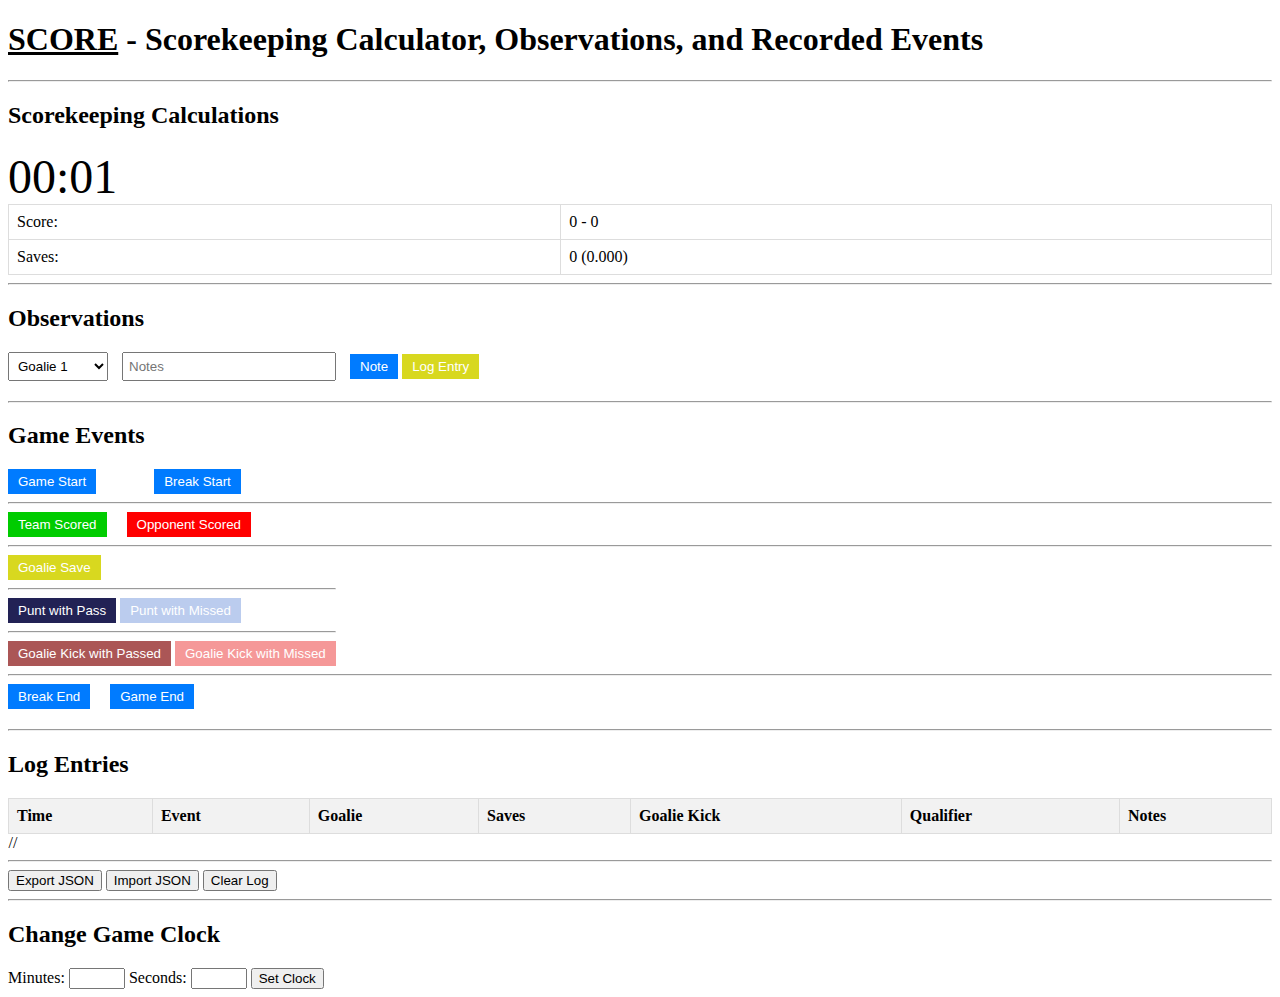
<file: index.html>
<!DOCTYPE html>
<html>
<head>
  <title>Goalie Tracker</title>

  <!-- Load <STYLE> Style.css -->
  <link rel="stylesheet" type="text/css" href="Style.css">
</head>

<!-- Style: background color = #777777 -->
<!-- <body style="background-color: #AAAAAA;"> -->
<body>

  <!-- Header -->
  <h1><U>SCORE</U> - Scorekeeping Calculator, Observations, and Recorded Events</h1>
  <hr>

  <div>
    <h2>Scorekeeping Calculations</h2>
    <div id="clock">
      <font size="12"><span id="minutes">00</span>:<span id="seconds">00</span></font>
    </div>      

    <table id="stats">
      <tr>
        <th>Team Score</th>
        <th>Opponent Score</th>
      </tr>
      <tr>
        <td id="teamScore">0</td>
        <td id="opponentScore">0</td>
      </tr>
    </table>

  </div>

  <hr>
  
  <div>
    <h2>Observations</h2>
    <form id="logForm">
      <select id="goalieSelection">
        <option value="Goalie1">Goalie 1</option>
        <option value="Goalie2">Goalie 2</option>
        <option value="Goalie3">Goalie 3</option>
        <option value="Goalie4">Goalie 4</option>
        <option value="Goalie5">Goalie 5</option>
      </select>

      <input type="text" id="notesInput" placeholder="Notes">
      <button type="submit" onclick="logEvent('observation-note-only');" class="blue-button">Note</button>
      <button type="submit" onclick="logEvent('observation-goalie-log');" class="blue-button goalie-save-button">Log Entry</button>
    </form>
  </div>
  
  <hr>
  
  <div>
    <h2>Game Events</h2>
    <form id="logForm">
      <div id="scoreButtonsContainer">
        <button id="gameTimerStart" onclick="logEvent('Game Start'); startGameClock(true);" class="blue-button">Game Start</button>
        <div class="space" style="width: 50px;"></div>
        <button id="gameTimerBreakStart" onclick="logEvent('Break Start'); pauseGameClock();" class="blue-button">Break Start</button>
      </div>

      <!-- <table id="scoreButtonsTable">
        <tr>
          <td id="gameTimerStart">
            <button type="button" onclick="logEvent('Game Start'); startGameClock(true);" class="blue-button">Game Start</button>
          </td>

          <td style="width: 20px;"></td>
  
          <td id="gameTimerBreakStart">
            <button type="button" onclick="logEvent('Break Start'); pauseGameClock();" class="blue-button">Break Start</button>
          </td>
        </tr>
      </table> -->
      <hr>
      <!-- Create three columns -->
      <div style="text-align: center;">
        <table id="scoreButtonsTable">
          <tr>
            <td id="teamScoreButton">
              <!-- <button type="button" class="green-button" onclick="logEvent('Team Scored')">Team Scored</button> -->
              <button type="button" class="green-button">Team Scored</button>
            </td>
            <td style="width: 20px;"></td> <!-- Adjust the width as needed for spacing -->
            <td id="opponentScoreButton">
              <!-- <button type="button" class="red-button" onclick="logEvent('Opponent Scored')">Opponent Scored</button> -->
              <button type="button" class="red-button">Opponent Scored</button>
            </td>
          </tr>
        </table>
      </div>
  
      <hr>
      <div>
        <table id="scoreButtonsTable">
          <tr>
            <td>
              <!-- <div "goalieSelection" -->
              <button type="button" onclick="logObservation('Goalie Save');" class="blue-button goalie-save-button">Goalie Save</button>
              <hr>
              <button type="button" onclick="logObservation('Punt with Pass');" class="blue-button punt-with-pass-button">Punt with Pass</button>
              <button type="button" onclick="logObservation('Punt with Missed');" class="blue-button punt-with-missed-button">Punt with Missed</button>
              <hr>
              <button type="button" onclick="logObservation('Goalie Kick with Passed');" class="blue-button goalie-kick-with-passed-button">Goalie Kick with Passed</button>
              <button type="button" onclick="logObservation('Goalie Kick with Missed');" class="blue-button goalie-kick-with-missed-button">Goalie Kick with Missed</button>
            </td>
          </tr>
        </table>
      </div>
  
        <hr>
        <table id="scoreButtonsTable">
          <tr>
            <td id="gameTimerBreakStop">
              <button type="button" onclick="logEvent('Break End'); resumeGameClock();" class="blue-button">Break End</button>
              <!-- <button type="button" onclick="resumeGameClock();" class="blue-button">Break End</button> -->
            </td>
            <td style="width: 20px;"></td>
  
            <td id="gameTimerStop">
              <!-- <button type="button" onclick="stopGameClock();" class="blue-button">Game End</button> -->
              <button type="button" onclick="logEvent('Game End'); stopGameClock();" class="blue-button">Game End</button>
            </td>
          </tr>
        </table>
  
      </div>
    </form>
  </div>

  <hr>

  <div>
    <h2>Log Entries</h2>
    <table id="log">
      <tr>
        <th>Time</th>
        <th>Goalie</th>
        <th>Saves</th>
        <th>Goalie Kick</th>
        <th>Qualifier</th>
        <th>Notes</th>
      </tr>
    </table>  
  </div>

  <hr>

  <div>
    <button onclick="exportJSON()">Export JSON</button>
    <button onclick="importJSON()">Import JSON</button>
    <button onclick="clearLog()">Clear Log</button>  
  </div>

<hr>
<div>
  <h2>Change Game Clock</h2>
  <form id="changeClockForm">
    <label for="minutesInput">Minutes:</label>
    <input type="number" id="minutesInput" min="0" max="59">
    <label for="secondsInput">Seconds:</label>
    <input type="number" id="secondsInput" min="0" max="59">
    <button type="submit">Set Clock</button>
  </form>
</div>

  <script src="Script.js"></script>

</body>
</html>
</file>
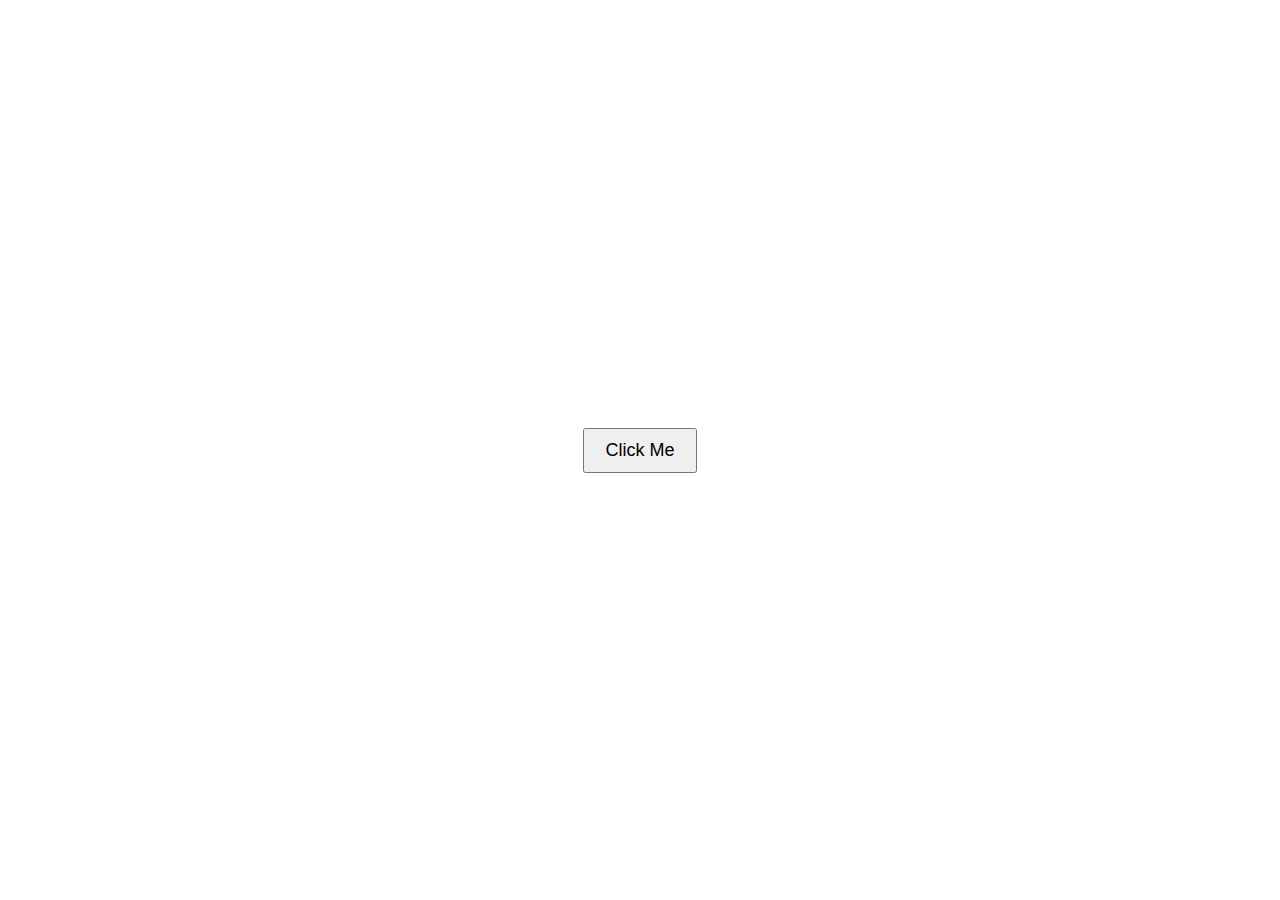
<file: 00_Examples/click-test.html>
<!DOCTYPE html>
<html lang="en">
<head>
    <meta charset="UTF-8">
    <meta name="viewport" content="width=device-width, initial-scale=1.0">
    <title>Click Sound SPA</title>
    <style>
        body {
            display: flex;
            justify-content: center;
            align-items: center;
            height: 100vh;
            margin: 0;
        }
        button {
            padding: 10px 20px;
            font-size: 18px;
            cursor: pointer;
        }
    </style>
</head>
<body>
    <button id="clickButton">Click Me</button>
    
    <!-- Embedding the audio file directly -->
    <audio id="clickSound" preload="auto">
        <source src="[data-uri]" type="audio/wav">
        Your browser does not support the audio element.
    </audio>

    <script>
        // Get references to the button and audio elements
        const button = document.getElementById("clickButton");
        const clickSound = document.getElementById("clickSound");

        // Add a click event listener to the button
        button.addEventListener("click", () => {
            // Play the embedded audio file when the button is clicked
            clickSound.play();
        });
    </script>
</body>
</html>
</file>
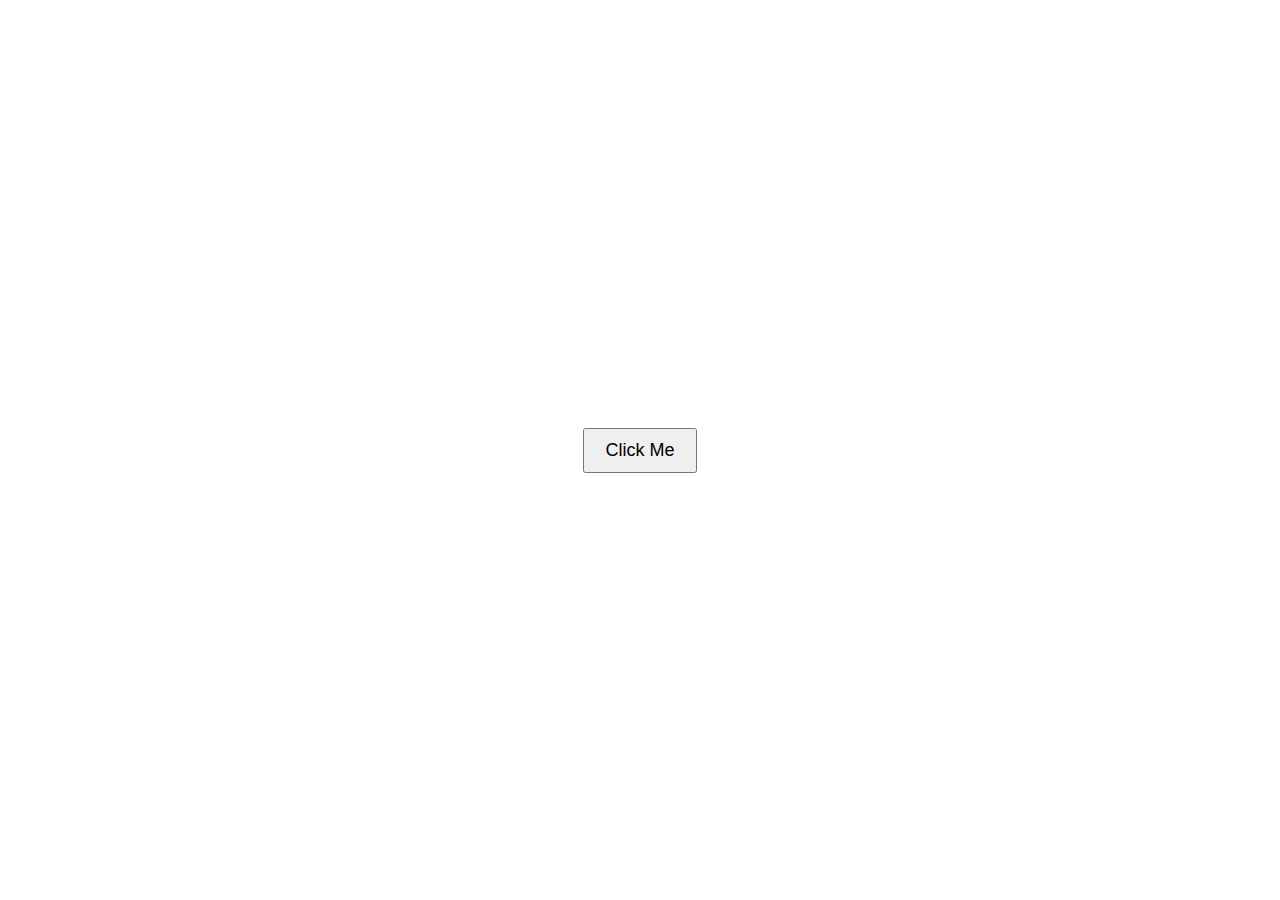
<file: 00_Examples/click-test_FULL.html>
<!DOCTYPE html>
<html lang="en">
<head>
    <meta charset="UTF-8">
    <meta name="viewport" content="width=device-width, initial-scale=1.0">
    <title>Click Sound SPA</title>
    <style>
        body {
            display: flex;
            justify-content: center;
            align-items: center;
            height: 100vh;
            margin: 0;
        }
        button {
            padding: 10px 20px;
            font-size: 18px;
            cursor: pointer;
        }
    </style>
</head>
<body>
    <button id="clickButton">Click Me</button>
    
    <!-- Embedding the audio file directly -->
    <audio id="clickSound" preload="auto">
        <source src="[data-uri]" type="audio/wav">
        Your browser does not support the audio element.
    </audio>

    <script>
        // Get references to the button and audio elements
        const button = document.getElementById("clickButton");
        const clickSound = document.getElementById("clickSound");

        // Add a click event listener to the button
        button.addEventListener("click", () => {
            // Play the embedded audio file when the button is clicked
            clickSound.play();
        });
    </script>
</body>
</html>
</file>
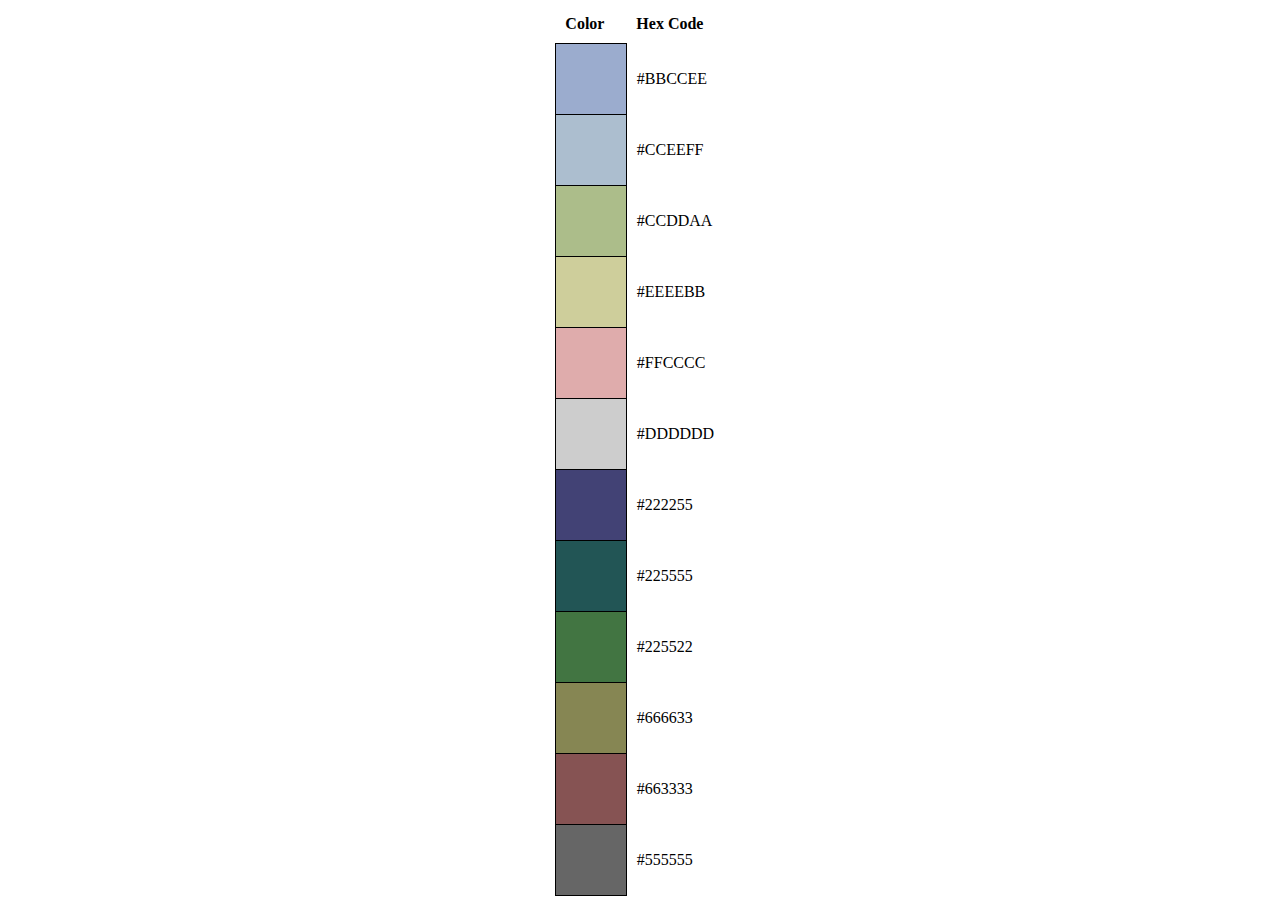
<file: 00_Examples/color-table.html>
<!DOCTYPE html>
<html lang="en">
<head>
    <meta charset="UTF-8">
    <meta name="viewport" content="width=device-width, initial-scale=1.0">
    <title>Color Palette SPA</title>
    <style>
        body {
            display: flex;
            justify-content: center;
            align-items: center;
            height: 100vh;
            margin: 0;
        }

        table {
            border-collapse: collapse;
            margin: 20px;
        }

        th, td {
            padding: 10px;
            text-align: left;
        }

        th {
            font-weight: bold;
        }

        .color-cell {
            width: 50px;
            height: 50px;
            border: 1px solid #000;
        }
    </style>
</head>
<body>
    <table>
        <tr>
            <th>Color</th>
            <th>Hex Code</th>
        </tr>
        <tr>
            <td class="color-cell" style="background-color: #9BACCE;"></td>
            <td>#BBCCEE</td>
        </tr>
        <tr>
            <td class="color-cell" style="background-color: #ACBECF;"></td>
            <td>#CCEEFF</td>
        </tr>
        <tr>
            <td class="color-cell" style="background-color: #ACBD8A;"></td>
            <td>#CCDDAA</td>
        </tr>
        <tr>
            <td class="color-cell" style="background-color: #CECE9B;"></td>
            <td>#EEEEBB</td>
        </tr>
        <tr>
            <td class="color-cell" style="background-color: #DFACAC;"></td>
            <td>#FFCCCC</td>
        </tr>
        <tr>
            <td class="color-cell" style="background-color: #CDCDCD;"></td>
            <td>#DDDDDD</td>
        </tr>
        <tr>
            <td class="color-cell" style="background-color: #424275;"></td>
            <td>#222255</td>
        </tr>
        <tr>
            <td class="color-cell" style="background-color: #225555;"></td>
            <td>#225555</td>
        </tr>
        <tr>
            <td class="color-cell" style="background-color: #427542;"></td>
            <td>#225522</td>
        </tr>
        <tr>
            <td class="color-cell" style="background-color: #868653;"></td>
            <td>#666633</td>
        </tr>
        <tr>
            <td class="color-cell" style="background-color: #865353;"></td>
            <td>#663333</td>
        </tr>
        <tr>
            <td class="color-cell" style="background-color: #666666;"></td>
            <td>#555555</td>
        </tr>
    </table>
</body>
</html>
</file>
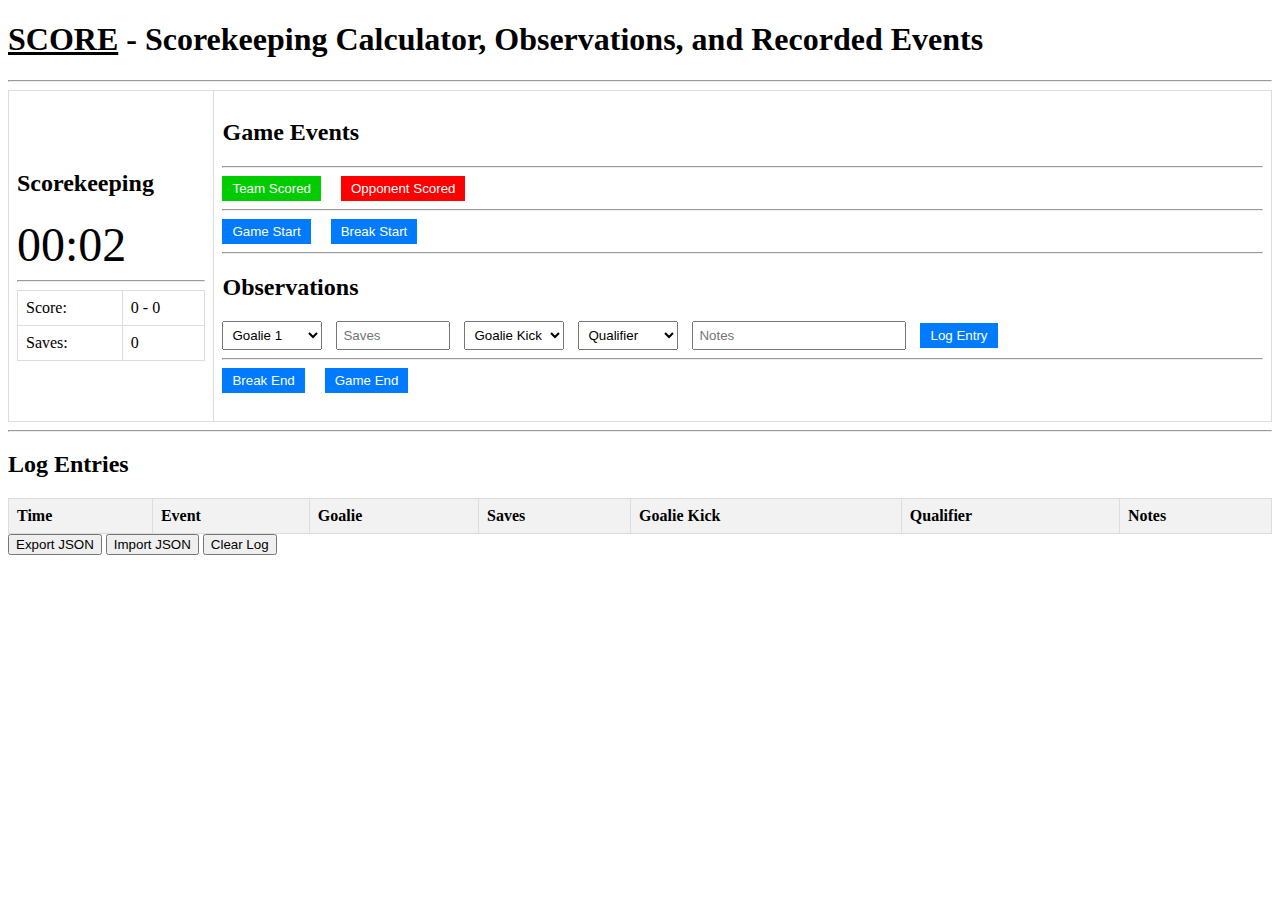
<file: 02_Releases/SCORE_0-1-0.html>
<!DOCTYPE html>
<html>
<head>
  <title>Goalie Tracker</title>

  <!-- Load <STYLE> Style.css -->
  <!-- <link rel="stylesheet" type="text/css" href="Style.css"> -->
  <style>
/* Table Styles */
table {
border-collapse: collapse;
width: 100%;
}

th, td {
border: 1px solid #ddd;
padding: 8px;
text-align: left;
}

th {
background-color: #f2f2f2;
font-weight: bold;
}

/* Form Styles */
#logForm {
margin-bottom: 20px;
}

#logForm input[type="number"] {
width: 100px;
padding: 5px;
margin-right: 10px;
}

#logForm input[type="text"] {
width: 200px;
padding: 5px;
margin-right: 10px;
}

#logForm select {
width: 100px;
padding: 5px;
margin-right: 10px;
}

#logForm button {
padding: 5px 10px;
color: #fff;
border: none;
cursor: pointer;
}

/* Blue Button */
.blue-button {
background-color: #007BFF;
}

/* Red Button (Opponent Scored) */
.red-button {
background-color: #FF0000;
}

/* Green Button (Team Scored) */
.green-button {
background-color: #00CC00; /* Changed to #00CC00 */
}

#scoreButtonsTable {
border-collapse: collapse;
width: auto;
}

#scoreButtonsTable td {
border: none;
padding: 0;
}

#scoreButtonsTable button {
border: none;
}
  </style>
</head>


<body>

  <!-- Header -->
  <h1><U>SCORE</U> - Scorekeeping Calculator, Observations, and Recorded Events</h1>
  <hr>

  <!-- Section I -->
  <!-- ========= -->
<table>
  <tr>
    <td>
      <!-- Div for a game clock -->
        <div id="gameClock">
        <h2>Scorekeeping</h2>
        <div id="clock">
          <font size="12"><span id="minutes">00</span>:<span id="seconds">00</span></font>
        </div>
        <hr>
      <table id="stats">
        <tr>
          <th>Team Score</th>
          <th>Opponent Score</th>
        </tr>
        <tr>
          <td id="teamScore">0</td>
          <td id="opponentScore">0</td>
        </tr>
      </table>
    </td>
    
    <td>

  <h2>Game Events</h2>
  <hr>
  <form id="logForm">
    <!-- Create three columns -->
    <div style="text-align: center;">
      <table id="scoreButtonsTable">
        <tr>
          <td id="teamScoreButton">
            <!-- <button type="button" class="green-button" onclick="logEvent('Team Scored')">Team Scored</button> -->
            <button type="button" class="green-button">Team Scored</button>
          </td>
          <td style="width: 20px;"></td> <!-- Adjust the width as needed for spacing -->
          <td id="opponentScoreButton">
            <!-- <button type="button" class="red-button" onclick="logEvent('Opponent Scored')">Opponent Scored</button> -->
            <button type="button" class="red-button">Opponent Scored</button>
          </td>
        </tr>
      </table>
    </div>
<hr>
    <div>
      <table id="scoreButtonsTable">
        <tr>
          <td id="gameTimerStart">
            <button type="button" onclick="logEvent('Game Start'); startGameClock(true);" class="blue-button">Game Start</button>
            <!-- <button type="button" onclick="startGameClock();" class="blue-button">Game Start</button> -->
          </td>
          <td style="width: 20px;"></td>

          <td id="gameTimerBreakStart">
            <button type="button" onclick="logEvent('Break Start'); pauseGameClock();" class="blue-button">Break Start</button>
            <!-- <button type="button" onclick="pauseGameClock();" class="blue-button">Break Start</button> -->
          </td>
          <td style="width: 20px;"></td>
        </tr>
      </table>
      <hr>
        <h2>Observations</h2>
        <!-- <hr> -->
        <form id="logForm">
          <select id="goalieSelection">
            <option value="Goalie1">Goalie 1</option>
            <option value="Goalie2">Goalie 2</option>
            <option value="Goalie3">Goalie 3</option>
            <option value="Goalie4">Goalie 4</option>
            <option value="Goalie5">Goalie 5</option>
          </select>
          <input type="number" id="savesInput" placeholder="Saves">
          <!-- <input type="number" id="goalsAgainstInput" placeholder="Goals Against"> -->
          <!-- <input type="number" id="cleanSheetsInput" placeholder="Clean Sheets"> -->
          <select id="goalieKickInput">
            <option value="">Goalie Kick</option>
            <option value="Punt">Punt</option>
            <option value="Goal Kick">Goal Kick</option>
          </select>
          <select id="qualifierInput">
            <option value="">Qualifier</option>
            <option value="Passed">Passed</option>
            <option value="Missed">Missed</option>
          </select>
          <input type="text" id="notesInput" placeholder="Notes">
          <button type="submit" class="blue-button">Log Entry</button>
        </form>

      <hr>
      <table id="scoreButtonsTable">
        <tr>
          <td id="gameTimerBreakStop">
            <button type="button" onclick="logEvent('Break End'); resumeGameClock();" class="blue-button">Break End</button>
            <!-- <button type="button" onclick="resumeGameClock();" class="blue-button">Break End</button> -->
          </td>
          <td style="width: 20px;"></td>

          <td id="gameTimerStop">
            <!-- <button type="button" onclick="stopGameClock();" class="blue-button">Game End</button> -->
            <button type="button" onclick="logEvent('Game End'); stopGameClock();" class="blue-button">Game End</button>
          </td>
        </tr>
      </table>

    </div>
  </form>

</td>
</tr>
</table>

  <!-- Section II -->
  <!-- ========= -->
  <hr>
  <h2>Log Entries</h2>

  <table id="log">
    <tr>
      <th>Time</th>
      <th>Event</th>
      <th>Goalie</th>
      <th>Saves</th>
      <!-- <th>Goals Against</th> -->
      <!-- <th>Clean Sheets</th> -->
      <th>Goalie Kick</th>
      <th>Qualifier</th>
      <th>Notes</th>
    </tr>
  </table>

  <button onclick="exportJSON()">Export JSON</button>
  <button onclick="importJSON()">Import JSON</button>
  <button onclick="clearLog()">Clear Log</button>

  <!-- <script src="Script.js"></script> -->
<script> 
// Initialize a flag to check if data has been loaded from local storage
let isDataLoaded = false;

// Initialize counters, scores, and logs from localStorage or default values
let saves = parseInt(localStorage.getItem('saves')) || 0;
// let goalsAgainst = parseInt(localStorage.getItem('goalsAgainst')) || 0;
// let cleanSheets = parseInt(localStorage.getItem('cleanSheets')) || 0;
let teamScore = parseInt(localStorage.getItem('teamScore')) || 0;
let opponentScore = parseInt(localStorage.getItem('opponentScore')) || 0;
let logs = [];

const form = document.getElementById('logForm');
const logTable = document.getElementById('log');
const statsTable = document.getElementById('stats');
const teamScoreDisplay = document.getElementById('teamScore');
const opponentScoreDisplay = document.getElementById('opponentScore');

// JavaScript variables to manage the game clock
let gameClockInterval;
let minutes = parseInt(localStorage.getItem('savedMinutes')) || 0;
let seconds = parseInt(localStorage.getItem('savedSeconds')) || 0;
let isPaused = localStorage.getItem('isClockPaused') == 'true';
console.log('Is Clock Paused: ' + isPaused);

form.addEventListener('submit', (e) => {
    e.preventDefault();
    const goalieSelection = document.getElementById('goalieSelection').value;
    const savesInput = document.getElementById('savesInput').valueAsNumber;
    console.log("Saves value: " + savesInput);
    if (savesInput > 0){
        saves +=savesInput;
    }
    //   const goalsAgainstInput = document.getElementById('goalsAgainstInput').valueAsNumber;
    //   const cleanSheetsInput = document.getElementById('cleanSheetsInput').valueAsNumber;
    const goalieKickInput = document.getElementById('goalieKickInput').value;
    const qualifierInput = document.getElementById('qualifierInput').value;
    const notesInput = document.getElementById('notesInput').value;
    //   logEntry({ time: new Date().toLocaleTimeString(), goalie: goalieSelection, saves: savesInput, goalsAgainst: goalsAgainstInput, cleanSheets: cleanSheetsInput, goalieKick: goalieKickInput, qualifier: qualifierInput, notes: notesInput });
    // logEntry({ time: new Date().toLocaleTimeString(), goalie: goalieSelection, saves: savesInput, goalsAgainst: goalsAgainstInput, goalieKick: goalieKickInput, qualifier: qualifierInput, notes: notesInput });
    logEntry({ time: new Date().toLocaleTimeString(), goalie: goalieSelection, saves: savesInput, goalieKick: goalieKickInput, qualifier: qualifierInput, notes: notesInput });
    updateStats();
    saveDataToLocalStorage(); // Save data to localStorage after form submission
    // Reset form fields
    form.reset();
});

function logEvent(eventType) {
    const notesInput = document.getElementById('notesInput').value;
    if (eventType === 'Team Scored') {
      teamScore++;
    } else if (eventType === 'Opponent Scored') {
      opponentScore++;
    }
    logEntry({ time: new Date().toLocaleTimeString(), event: eventType, notes: notesInput });
    updateScores();
    updateStats();
    saveDataToLocalStorage(); // Save data to localStorage after each event
  }


// // Event listeners for buttons
// document.getElementById('gameTimerStart').addEventListener('click', () => {
//     startGameClock();
// });

// Event listeners for buttons
document.getElementById('teamScoreButton').addEventListener('click', () => {
    logEvent('Team Scored');
});

document.getElementById('opponentScoreButton').addEventListener('click', () => {
    logEvent('Opponent Scored');
}); 

// Function to log an entry and save it to logs array
function logEntry(entryData) {
    const row = logTable.insertRow();
    const timeCell = row.insertCell(0);
    const eventCell = row.insertCell(1);
    const goalieCell = row.insertCell(2);
    const savesCell = row.insertCell(3);
    //   const goalsAgainstCell = row.insertCell(4);
    //   const cleanSheetsCell = row.insertCell(5);
    const goalieKickCell = row.insertCell(4);
    const qualifierCell = row.insertCell(5);
    const notesCell = row.insertCell(6);

    timeCell.textContent = entryData.time;
    eventCell.textContent = entryData.event || '';
    goalieCell.textContent = entryData.goalie || '';
    savesCell.textContent = entryData.saves || ''; // Display blank for NaN
    //   goalsAgainstCell.textContent = entryData.goalsAgainst || ''; // Display blank for NaN
    //   cleanSheetsCell.textContent = entryData.cleanSheets || ''; // Display blank for NaN
    goalieKickCell.textContent = entryData.goalieKick || '';
    qualifierCell.textContent = entryData.qualifier || '';
    notesCell.textContent = entryData.notes || '';

  // Add the entry to the logs array
  logs.push(entryData);
}

function updateStats() {
  statsTable.innerHTML = `
    <tr>
      <td>Score:</td>
      <td> ${teamScore} - ${opponentScore}</td>
    </tr>
    <tr>
      <td>Saves:</td>
      <td>${saves}</td>
    </tr>
  `;
}

{/* 
    <tr>
      <td>Goals Against:</td>
      <td>${goalsAgainst}</td>
    </tr>
    <tr>
      <td>Clean Sheets:</td>
      <td>${cleanSheets}</td>
    </tr> 
*/}

function updateScores() {
  teamScoreDisplay.textContent = teamScore;
  opponentScoreDisplay.textContent = opponentScore;
}

function exportJSON() {
  const logEntries = [];
  const rows = logTable.querySelectorAll('tr');
  rows.forEach((row, index) => {
    if (index !== 0) {
      const cells = row.querySelectorAll('td');
      const entry = {
        time: cells[0].textContent,
        event: cells[1].textContent,
        goalie: cells[2].textContent,
        saves: cells[3].textContent ? parseInt(cells[3].textContent) : '', // Display blank for NaN
        // goalsAgainst: cells[4].textContent ? parseInt(cells[4].textContent) : '', // Display blank for NaN
        // cleanSheets: cells[5].textContent ? parseInt(cells[5].textContent) : '', // Display blank for NaN
        goalieKick: cells[4].textContent,
        qualifier: cells[5].textContent,
        notes: cells[6].textContent,
      };
      logEntries.push(entry);
    }
  });
  const jsonBlob = new Blob([JSON.stringify(logEntries)], { type: 'application/json' });
  const url = URL.createObjectURL(jsonBlob);
  const a = document.createElement('a');
  a.href = url;
  a.download = 'goalie_log.json';
  a.click();
  URL.revokeObjectURL(url);
}

function importJSON() {
  const input = document.createElement('input');
  input.type = 'file';
  input.accept = '.json';
  input.addEventListener('change', (e) => {
    const file = e.target.files[0];
    const reader = new FileReader();
    reader.onload = function (event) {
      const importedData = JSON.parse(event.target.result);
      importedData.forEach((entry) => {
        logEntry(entry);
      });
      updateStats();
    };
    reader.readAsText(file);
  });
  input.click();
}

function clearLog() {
    console.log('Clearing log...');
    clearLogTable();
    saves = 0;
    minutes = 0;
    seconds = 0;
    updateGameClock();

    //   goalsAgainst = 0;
    //   cleanSheets = 0;
    teamScore = 0;
    opponentScore = 0;
    updateStats();
    updateScores();

    // Clear logs data in local storage
    localStorage.removeItem('saves');
    //   localStorage.removeItem('goalsAgainst');
    //   localStorage.removeItem('cleanSheets');
    localStorage.removeItem('teamScore');
    localStorage.removeItem('opponentScore');
    localStorage.removeItem('logs');
    localStorage.removeItem('savedMinutes');
    localStorage.removeItem('savedSeconds');
    localStorage.removeItem('isClockPaused');
    isPaused = true;
}

// Function to start the game clock
function startGameClock(isStartOrRestart) {
  //console.log('Current startGameClock Var: ' + isStartOrRestart);

  if (!gameClockInterval) {
    gameClockInterval = setInterval(updateGameClock, 1000);
    //TODO -- decide if needed:
    // document.getElementById('gameTimerStart').disabled = true; // Disable the "Game Start" button
    // document.getElementById('gameTimerBreakStart').disabled = false; // Enable the "Break Start" button
    updateGameClock();
    // logEvent('Game Start'); // Call logEvent with 'Game Start' here
  }
  if (isStartOrRestart){
    updateGameClock(isStartOrRestart);
  }
}

// Function to update the game clock
function updateGameClock(isStartOrRestart) {
    // console.log('Current updateGameClock Var: ' + isStartOrRestart);
    if (isStartOrRestart){
        console.log('RESETTING Game Clock!');

        seconds = 0;
        minutes = 0;
        isPaused = false;
    }

    if (!isPaused) {
        seconds++;
        if (seconds === 60) {
            seconds = 0;
            minutes++;
        }
    }
    document.getElementById('minutes').textContent = minutes.toString().padStart(2, '0');
    document.getElementById('seconds').textContent = seconds.toString().padStart(2, '0');
    saveDataToLocalStorageTime();
}

function pauseGameClock() {
    isPaused = true;
    //   document.getElementById('gameTimerBreakStart').disabled = false; // Enable the "Break Start" button
    //   document.getElementById('gameTimerBreakStop').disabled = false; // Enable the "Break End" button
    // saveDataToLocalStorageTime();
}

function resumeGameClock() {
    isPaused = false;
    updateGameClock();
    //   document.getElementById('gameTimerBreakStart').disabled = true; // Disable the "Break Start" button
    //   document.getElementById('gameTimerBreakStop').disabled = false; // Enable the "Break End" button
    // saveDataToLocalStorageTime();
}

function stopGameClock() {
  clearInterval(gameClockInterval);
  gameClockInterval = null;
  isPaused = true;
  saveDataToLocalStorageTime();
//   document.getElementById('gameTimerStart').disabled = false; // Enable the "Game Start" button
//   document.getElementById('gameTimerBreakStart').disabled = false; // Enable the "Break Start" button
//   document.getElementById('gameTimerBreakStop').disabled = true; // Disable the "Break End" button
}


function saveDataToLocalStorageTime(){
    localStorage.setItem('savedMinutes',minutes.toString() );
    localStorage.setItem('savedSeconds', seconds.toString());
    localStorage.setItem('isClockPaused', isPaused.toString()); 
}

function saveDataToLocalStorage() {
    console.log('Saving data to localStorage...');
    localStorage.setItem('saves', saves.toString());
    //   localStorage.setItem('goalsAgainst', goalsAgainst.toString());
    //   localStorage.setItem('cleanSheets', cleanSheets.toString());
    localStorage.setItem('teamScore', teamScore.toString());
    localStorage.setItem('opponentScore', opponentScore.toString());
    localStorage.setItem('logs', JSON.stringify(logs));
    saveDataToLocalStorageTime();
}

function clearLogTable() {
    logTable.innerHTML = `
    <tr>
    <th>Time</th>
    <th>Event</th>
    <th>Goalie</th>
    <th>Saves</th>
    <!-- <th>Goals Against</th> -->
    <!-- <th>Clean Sheets</th> -->
    <th>Goalie Kick</th>
    <th>Qualifier</th>
    <th>Notes</th>
    </tr>
    `;
}

function loadLogsFromLocalStorage() {
  clearLogTable(); // Clear the log table before appending data from local storage
  const logsData = JSON.parse(localStorage.getItem('logs')) || [];
  logsData.forEach((entry) => {
    logEntry(entry);
  });
}

window.addEventListener('load', () => {
  if (!isDataLoaded) {
    clearLogTable(); // Clear the log table
    updateStats();
    updateScores();
    loadLogsFromLocalStorage(); // Load logs data from localStorage
    startGameClock();
    isDataLoaded = true; // Set the flag to true to avoid duplicate loading
  }
});
</script>

</body>
</html>
</file>
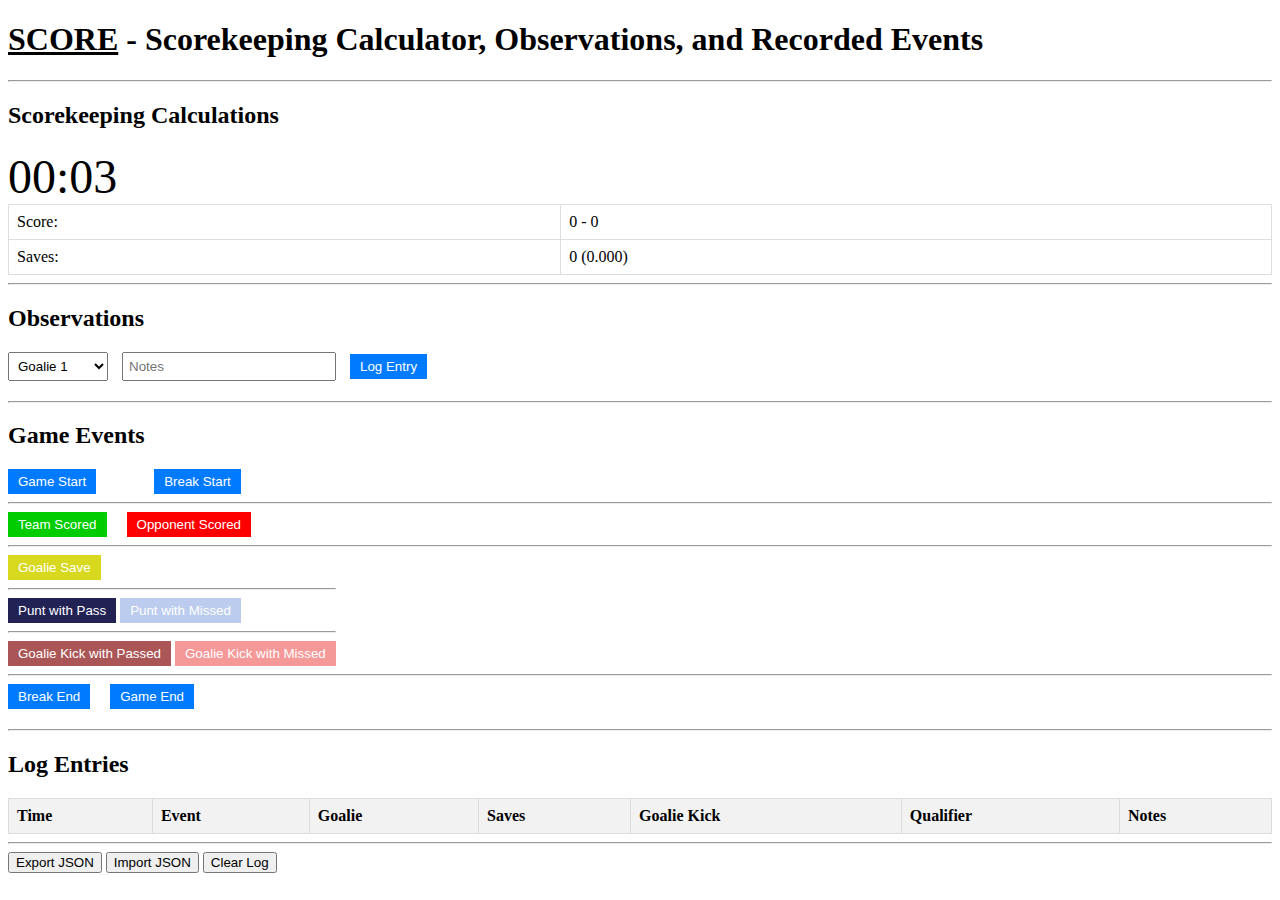
<file: 02_Releases/SCORE_0-2-0.html>
<!DOCTYPE html>
<html>
<head>
  <title>Goalie Tracker</title>

  <style>
    /* Table Styles */
    table {
    border-collapse: collapse;
    width: 100%;
    }

    th, td {
    border: 1px solid #ddd;
    padding: 8px;
    text-align: left;
    }

    th {
    background-color: #f2f2f2;
    font-weight: bold;
    }

    /* Form Styles */
    #logForm {
    margin-bottom: 20px;
    }

    #logForm input[type="number"] {
    width: 100px;
    padding: 5px;
    margin-right: 10px;
    }

    #logForm input[type="text"] {
    width: 200px;
    padding: 5px;
    margin-right: 10px;
    }

    #logForm select {
    width: 100px;
    padding: 5px;
    margin-right: 10px;
    }

    #logForm button {
    padding: 5px 10px;
    color: #fff;
    border: none;
    cursor: pointer;
    }

    /* Blue Button */
    .blue-button {
    background-color: #007BFF;
    }

    /* Red Button (Opponent Scored) */
    .red-button {
    background-color: #FF0000;
    }

    /* Green Button (Team Scored) */
    .green-button {
    background-color: #00CC00; /* Changed to #00CC00 */
    }

    #scoreButtonsTable {
    border-collapse: collapse;
    width: auto;
    }

    #scoreButtonsTable td {
    border: none;
    padding: 0;
    }

    #scoreButtonsTable button {
    border: none;
    }

    /* Red Button (Opponent Scored) */
    .red-button {
    background-color: #FF0000;
    }

    /* Green Button (Team Scored) */
    .green-button {
    background-color: #00CC00;
    }

    /* New Button Colors for Observation Types */
    /* Goalie Save */
    .goalie-save-button {
    background-color: #d8d81f;
    color: #000000;
    }

    /* Punt with Pass */
    .punt-with-pass-button {
    background-color: #222255;
    }

    /* Punt with Missed */
    .punt-with-missed-button {
    background-color: #BBCCEE;
    }

    /* Goalie Kick with Passed */
    .goalie-kick-with-passed-button {
    background-color: #ab5656;
    }

    /* Goalie Kick with Missed */
    .goalie-kick-with-missed-button {
    background-color: #f59898;
    }
    
    .space {
    display: inline-block;
    width: 50px;
    }
  </style>
</head>

<!-- Style: background color = #777777 -->
<!-- <body style="background-color: #AAAAAA;"> -->
<body>

  <!-- Header -->
  <h1><U>SCORE</U> - Scorekeeping Calculator, Observations, and Recorded Events</h1>
  <hr>

  <div>
    <h2>Scorekeeping Calculations</h2>
    <div id="clock">
      <font size="12"><span id="minutes">00</span>:<span id="seconds">00</span></font>
    </div>      

    <table id="stats">
      <tr>
        <th>Team Score</th>
        <th>Opponent Score</th>
      </tr>
      <tr>
        <td id="teamScore">0</td>
        <td id="opponentScore">0</td>
      </tr>
    </table>

  </div>

  <hr>
  
  <div>
    <h2>Observations</h2>
    <form id="logForm">
      <select id="goalieSelection">
        <option value="Goalie1">Goalie 1</option>
        <option value="Goalie2">Goalie 2</option>
        <option value="Goalie3">Goalie 3</option>
        <option value="Goalie4">Goalie 4</option>
        <option value="Goalie5">Goalie 5</option>
      </select>

      <input type="text" id="notesInput" placeholder="Notes">
      <button type="submit" class="blue-button">Log Entry</button>
    </form>
  </div>
  
  <hr>
  
  <div>
    <h2>Game Events</h2>
    <form id="logForm">
      <div id="scoreButtonsContainer">
        <button id="gameTimerStart" onclick="logEvent('Game Start'); startGameClock(true);" class="blue-button">Game Start</button>
        <div class="space" style="width: 50px;"></div>
        <button id="gameTimerBreakStart" onclick="logEvent('Break Start'); pauseGameClock();" class="blue-button">Break Start</button>
      </div>

      <!-- <table id="scoreButtonsTable">
        <tr>
          <td id="gameTimerStart">
            <button type="button" onclick="logEvent('Game Start'); startGameClock(true);" class="blue-button">Game Start</button>
          </td>

          <td style="width: 20px;"></td>
  
          <td id="gameTimerBreakStart">
            <button type="button" onclick="logEvent('Break Start'); pauseGameClock();" class="blue-button">Break Start</button>
          </td>
        </tr>
      </table> -->
      <hr>
      <!-- Create three columns -->
      <div style="text-align: center;">
        <table id="scoreButtonsTable">
          <tr>
            <td id="teamScoreButton">
              <!-- <button type="button" class="green-button" onclick="logEvent('Team Scored')">Team Scored</button> -->
              <button type="button" class="green-button">Team Scored</button>
            </td>
            <td style="width: 20px;"></td> <!-- Adjust the width as needed for spacing -->
            <td id="opponentScoreButton">
              <!-- <button type="button" class="red-button" onclick="logEvent('Opponent Scored')">Opponent Scored</button> -->
              <button type="button" class="red-button">Opponent Scored</button>
            </td>
          </tr>
        </table>
      </div>
  
      <hr>
      <div>
        <table id="scoreButtonsTable">
          <tr>
            <td>
              <!-- <div "goalieSelection" -->
              <button type="button" onclick="logObservation('Goalie Save');" class="blue-button goalie-save-button">Goalie Save</button>
              <hr>
              <button type="button" onclick="logObservation('Punt with Pass');" class="blue-button punt-with-pass-button">Punt with Pass</button>
              <button type="button" onclick="logObservation('Punt with Missed');" class="blue-button punt-with-missed-button">Punt with Missed</button>
              <hr>
              <button type="button" onclick="logObservation('Goalie Kick with Passed');" class="blue-button goalie-kick-with-passed-button">Goalie Kick with Passed</button>
              <button type="button" onclick="logObservation('Goalie Kick with Missed');" class="blue-button goalie-kick-with-missed-button">Goalie Kick with Missed</button>
            </td>
          </tr>
        </table>
      </div>
  
        <hr>
        <table id="scoreButtonsTable">
          <tr>
            <td id="gameTimerBreakStop">
              <button type="button" onclick="logEvent('Break End'); resumeGameClock();" class="blue-button">Break End</button>
              <!-- <button type="button" onclick="resumeGameClock();" class="blue-button">Break End</button> -->
            </td>
            <td style="width: 20px;"></td>
  
            <td id="gameTimerStop">
              <!-- <button type="button" onclick="stopGameClock();" class="blue-button">Game End</button> -->
              <button type="button" onclick="logEvent('Game End'); stopGameClock();" class="blue-button">Game End</button>
            </td>
          </tr>
        </table>
  
      </div>
    </form>
  </div>

  <hr>

  <div>
    <h2>Log Entries</h2>
    <table id="log">
      <tr>
        <th>Time</th>
        <th>Event</th>
        <th>Goalie</th>
        <th>Saves</th>
        <th>Goalie Kick</th>
        <th>Qualifier</th>
        <th>Notes</th>
      </tr>
    </table>  
  </div>

  <hr>

  <div>
    <button onclick="exportJSON()">Export JSON</button>
    <button onclick="importJSON()">Import JSON</button>
    <button onclick="clearLog()">Clear Log</button>  
  </div>

  <script>
    // Initialize a flag to check if data has been loaded from local storage
    let isDataLoaded = false;

    // Initialize counters, scores, and logs from localStorage or default values
    let saves = parseInt(localStorage.getItem('saves')) || 0;
    let totalPuntsPassed = parseInt(localStorage.getItem('totalPuntsPassed')) || 0;
    let totalPuntsMissed = parseInt(localStorage.getItem('totalPuntsMissed')) || 0;
    let totalThrowsPassed = parseInt(localStorage.getItem('totalThrowsPassed')) || 0;
    let totalThrowsKicksMissed = parseInt(localStorage.getItem('totalThrowsKicksMissed')) || 0;
    let totalGoalieKicksPassed = parseInt(localStorage.getItem('totalGoalieKicksPassed')) || 0;
    let totalGoalieKicksMissed = parseInt(localStorage.getItem('totalGoalieKicksMissed')) || 0;

    // let goalsAgainst = parseInt(localStorage.getItem('goalsAgainst')) || 0;
    // let cleanSheets = parseInt(localStorage.getItem('cleanSheets')) || 0;
    let teamScore = parseInt(localStorage.getItem('teamScore')) || 0;
    let opponentScore = parseInt(localStorage.getItem('opponentScore')) || 0;
    let logs = [];

    const form = document.getElementById('logForm');
    const logTable = document.getElementById('log');
    const statsTable = document.getElementById('stats');
    const teamScoreDisplay = document.getElementById('teamScore');
    const opponentScoreDisplay = document.getElementById('opponentScore');

    // JavaScript variables to manage the game clock
    let gameClockInterval;
    let minutes = parseInt(localStorage.getItem('savedMinutes')) || 0;
    let seconds = parseInt(localStorage.getItem('savedSeconds')) || 0;
    let isPaused = localStorage.getItem('isClockPaused') == 'true';
    console.log('Is Clock Paused: ' + isPaused);

    form.addEventListener('submit', (e) => {
    e.preventDefault();
    const goalieSelection = document.getElementById('goalieSelection').value;
    const savesInput = document.getElementById('savesInput').valueAsNumber;
    
    // Store the selected goalieSelection before resetting the form
    const selectedGoalie = document.getElementById('goalieSelection').value;
    
    if (savesInput > 0) {
        saves += savesInput;
    }
        //   const goalsAgainstInput = document.getElementById('goalsAgainstInput').valueAsNumber;
        //   const cleanSheetsInput = document.getElementById('cleanSheetsInput').valueAsNumber;
        const goalieKickInput = document.getElementById('goalieKickInput').value;
        const qualifierInput = document.getElementById('qualifierInput').value;
        const notesInput = document.getElementById('notesInput').value;
        //   logEntry({ time: new Date().toLocaleTimeString(), goalie: goalieSelection, saves: savesInput, goalsAgainst: goalsAgainstInput, cleanSheets: cleanSheetsInput, goalieKick: goalieKickInput, qualifier: qualifierInput, notes: notesInput });
        // logEntry({ time: new Date().toLocaleTimeString(), goalie: goalieSelection, saves: savesInput, goalsAgainst: goalsAgainstInput, goalieKick: goalieKickInput, qualifier: qualifierInput, notes: notesInput });
        logEntry({ time: new Date().toLocaleTimeString(), goalie: goalieSelection, saves: savesInput, goalieKick: goalieKickInput, qualifier: qualifierInput, notes: notesInput });
        updateStats();
        saveDataToLocalStorage(); // Save data to localStorage after form submission
        // Reset form fields
        form.reset();

        // Set the selected value back to the <select> element
        document.getElementById('goalieSelection').value = selectedGoalie;
    });

    function logEvent(eventType) {
        const notesInput = document.getElementById('notesInput').value;
        if (eventType === 'Team Scored') {
        teamScore++;
        } else if (eventType === 'Opponent Scored') {
        opponentScore++;
        }
        logEntry({ time: new Date().toLocaleTimeString(), event: eventType, notes: notesInput });
        updateScores();
        updateStats();
        saveDataToLocalStorage(); // Save data to localStorage after each event
    }


    // // Event listeners for buttons
    // document.getElementById('gameTimerStart').addEventListener('click', () => {
    //     startGameClock();
    // });

    // Event listeners for buttons
    document.getElementById('teamScoreButton').addEventListener('click', () => {
        logEvent('Team Scored');
    });

    document.getElementById('opponentScoreButton').addEventListener('click', () => {
        logEvent('Opponent Scored');
    }); 

    // Function to log an entry and save it to logs array
    function logEntry(entryData) {
        const row = logTable.insertRow();
        const timeCell = row.insertCell(0);
        const eventCell = row.insertCell(1);
        const goalieCell = row.insertCell(2);
        const savesCell = row.insertCell(3);
        const goalieKickCell = row.insertCell(4);
        const qualifierCell = row.insertCell(5);
        const notesCell = row.insertCell(6);

        timeCell.textContent = entryData.time;
        eventCell.textContent = entryData.event || '';
        goalieCell.textContent = entryData.goalie || '';
        savesCell.textContent = entryData.saves || ''; // Display blank for NaN
        goalieKickCell.textContent = entryData.goalieKick || '';
        qualifierCell.textContent = entryData.qualifier || '';
        notesCell.textContent = entryData.notes || '';

    // Add the entry to the logs array
    logs.push(entryData);
    }

    // Event listeners for observation buttons
    function logObservation(observationType) {
        const goalieSelection = document.getElementById('goalieSelection').value;
        const savesInput = observationType === 'Goalie Save' ? 1 : 0; // Set savesInput based on the observation type
        const goalieKickInput = getGoalieKickInput(observationType); // Set goalieKickInput based on the observation type
        const qualifierInput = getQualifierInput(observationType); // Set qualifierInput based on the observation type
        const notesInput = document.getElementById('notesInput').value;

        if (savesInput > 0) {
        saves += savesInput;
        }
    
        logEntry({
        time: new Date().toLocaleTimeString(),
        goalie: goalieSelection,
        saves: savesInput,
        goalieKick: goalieKickInput,
        qualifier: qualifierInput,
        notes: notesInput,
        });
    
        updateStats();
        saveDataToLocalStorage(); // Save data to localStorage after form submission
        form.reset(); // Reset form fields
    }
    
    // Function to determine goalieKickInput based on observation type
    function getGoalieKickInput(observationType) {
        if (observationType === 'Punt with Pass' || observationType === 'Punt with Missed') {
        return 'Punt';
        } else if (observationType === 'Goalie Kick with Passed' || observationType === 'Goalie Kick with Missed') {
        return 'Goal Kick';
        }
        return ''; // Default value
    }
    
    // Function to determine qualifierInput based on observation type
    function getQualifierInput(observationType) {
        if (observationType === 'Punt with Pass' || observationType === 'Goalie Kick with Passed') {
        return 'Passed';
        } else if (observationType === 'Punt with Missed' || observationType === 'Goalie Kick with Missed') {
        return 'Missed';
        }
        return ''; // Default value
    }  

    function updateStats() {
    statsTable.innerHTML = `
        <tr>
        <td>Score:</td>
        <td> ${teamScore} - ${opponentScore}</td>
        </tr>
        <tr>
        <td>Saves:</td>
        <td>${saves} (${((saves / (opponentScore + saves)) || 0).toFixed(3)})</td>
        </tr>
    `;
        // <tr>
        //   <td>Punts Passed:</td>
        //   <td>${totalPuntsPassed}</td>
        // </tr>
        // <tr>
        //   <td>Punts Missed:</td>
        //   <td>${totalPuntsMissed}</td>
        // </tr>
        // <tr>
        //   <td>Punts %:</td>
        //   <td>${((totalPuntsPassed / (totalPuntsPassed + totalPuntsMissed)) || 0).toFixed(3)}</td>
        // </tr>
        // <tr>
        //   <td>Throws Passed:</td>
        //   <td>${totalThrowsPassed}</td>
        // </tr>
        // <tr>
        //   <td>Throws Missed:</td>
        //   <td>${totalThrowsKicksMissed}</td>  
        // </tr>
        // <tr>
        //   <td>Goalie Kicks Passed:</td>
        //   <td>${totalGoalieKicksPassed}</td>
        // </tr>
        // <tr>
        //   <td>Goalie Kicks Missed:</td>
        //   <td>${totalGoalieKicksMissed}</td>  
        // </tr>

        // <td>${((saves / (opponentScore + saves)) * 100 || 0).toFixed(2)}%</td>
    }

    function updateScores() {
    teamScoreDisplay.textContent = teamScore;
    opponentScoreDisplay.textContent = opponentScore;
    }

    function exportJSON() {
    const logEntries = [];
    const rows = logTable.querySelectorAll('tr');
    rows.forEach((row, index) => {
        if (index !== 0) {
        const cells = row.querySelectorAll('td');
        const entry = {
            time: cells[0].textContent,
            event: cells[1].textContent,
            goalie: cells[2].textContent,
            saves: cells[3].textContent ? parseInt(cells[3].textContent) : '', // Display blank for NaN
            // goalsAgainst: cells[4].textContent ? parseInt(cells[4].textContent) : '', // Display blank for NaN
            // cleanSheets: cells[5].textContent ? parseInt(cells[5].textContent) : '', // Display blank for NaN
            goalieKick: cells[4].textContent,
            qualifier: cells[5].textContent,
            notes: cells[6].textContent,
        };
        logEntries.push(entry);
        }
    });
    const jsonBlob = new Blob([JSON.stringify(logEntries)], { type: 'application/json' });
    const url = URL.createObjectURL(jsonBlob);
    const a = document.createElement('a');
    a.href = url;
    a.download = 'goalie_log.json';
    a.click();
    URL.revokeObjectURL(url);
    }

    function importJSON() {
    const input = document.createElement('input');
    input.type = 'file';
    input.accept = '.json';
    input.addEventListener('change', (e) => {
        const file = e.target.files[0];
        const reader = new FileReader();
        reader.onload = function (event) {
        const importedData = JSON.parse(event.target.result);
        importedData.forEach((entry) => {
            logEntry(entry);
        });
        updateStats();
        };
        reader.readAsText(file);
    });
    input.click();
    }

    function clearLog() {
    console.log('Clearing log...');
    clearLogTable();
    saves = 0;
    minutes = 0;
    seconds = 0;
    updateGameClock();

    //   goalsAgainst = 0;
    //   cleanSheets = 0;
    teamScore = 0;
    opponentScore = 0;
    updateStats();
    updateScores();

    // Clear logs data in local storage
    localStorage.removeItem('saves');
    localStorage.removeItem('totalPuntsPassed');
    localStorage.removeItem('totalPuntsMissed');
    localStorage.removeItem('totalThrowsPassed');
    localStorage.removeItem('totalThrowsKicksMissed');
    localStorage.removeItem('totalGoalieKicksPassed');
    localStorage.removeItem('totalGoalieKicksMissed');
    
    localStorage.removeItem('teamScore');
    localStorage.removeItem('opponentScore');
    localStorage.removeItem('logs');
    localStorage.removeItem('savedMinutes');
    localStorage.removeItem('savedSeconds');
    localStorage.removeItem('isClockPaused');
    isPaused = true;

    // Reset the <select> element to the default option
    document.getElementById('goalieSelection').value = "Goalie1";
    }


    // Function to start the game clock
    function startGameClock(isStartOrRestart) {
    //console.log('Current startGameClock Var: ' + isStartOrRestart);

    if (!gameClockInterval) {
        gameClockInterval = setInterval(updateGameClock, 1000);
        //TODO -- decide if needed:
        // document.getElementById('gameTimerStart').disabled = true; // Disable the "Game Start" button
        // document.getElementById('gameTimerBreakStart').disabled = false; // Enable the "Break Start" button
        updateGameClock();
        // logEvent('Game Start'); // Call logEvent with 'Game Start' here
    }
    if (isStartOrRestart){
        updateGameClock(isStartOrRestart);
    }
    }

    // Function to update the game clock
    function updateGameClock(isStartOrRestart) {
        // console.log('Current updateGameClock Var: ' + isStartOrRestart);
        if (isStartOrRestart){
            console.log('RESETTING Game Clock!');

            seconds = 0;
            minutes = 0;
            isPaused = false;
        }

        if (!isPaused) {
            seconds++;
            if (seconds === 60) {
                seconds = 0;
                minutes++;
            }
        }
        document.getElementById('minutes').textContent = minutes.toString().padStart(2, '0');
        document.getElementById('seconds').textContent = seconds.toString().padStart(2, '0');
        saveDataToLocalStorageTime();
    }

    function pauseGameClock() {
        isPaused = true;
        //   document.getElementById('gameTimerBreakStart').disabled = false; // Enable the "Break Start" button
        //   document.getElementById('gameTimerBreakStop').disabled = false; // Enable the "Break End" button
        // saveDataToLocalStorageTime();
    }

    function resumeGameClock() {
        isPaused = false;
        updateGameClock();
        //   document.getElementById('gameTimerBreakStart').disabled = true; // Disable the "Break Start" button
        //   document.getElementById('gameTimerBreakStop').disabled = false; // Enable the "Break End" button
        // saveDataToLocalStorageTime();
    }

    function stopGameClock() {
    clearInterval(gameClockInterval);
    gameClockInterval = null;
    isPaused = true;
    saveDataToLocalStorageTime();
    //   document.getElementById('gameTimerStart').disabled = false; // Enable the "Game Start" button
    //   document.getElementById('gameTimerBreakStart').disabled = false; // Enable the "Break Start" button
    //   document.getElementById('gameTimerBreakStop').disabled = true; // Disable the "Break End" button
    }


    function saveDataToLocalStorageTime(){
        localStorage.setItem('savedMinutes',minutes.toString() );
        localStorage.setItem('savedSeconds', seconds.toString());
        localStorage.setItem('isClockPaused', isPaused.toString()); 
    }

    function saveDataToLocalStorage() {
        console.log('Saving data to localStorage...');
        localStorage.setItem('saves', saves.toString());
        //   localStorage.setItem('goalsAgainst', goalsAgainst.toString());
        //   localStorage.setItem('cleanSheets', cleanSheets.toString());
        localStorage.setItem('teamScore', teamScore.toString());
        localStorage.setItem('opponentScore', opponentScore.toString());
        localStorage.setItem('logs', JSON.stringify(logs));
        saveDataToLocalStorageTime();
    }

    function clearLogTable() {
        logTable.innerHTML = `
        <tr>
        <th>Time</th>
        <th>Event</th>
        <th>Goalie</th>
        <th>Saves</th>
        <!-- <th>Goals Against</th> -->
        <!-- <th>Clean Sheets</th> -->
        <th>Goalie Kick</th>
        <th>Qualifier</th>
        <th>Notes</th>
        </tr>
        `;
    }

    function loadLogsFromLocalStorage() {
    clearLogTable(); // Clear the log table before appending data from local storage
    const logsData = JSON.parse(localStorage.getItem('logs')) || [];
    logsData.forEach((entry) => {
        logEntry(entry);
    });
    }

    window.addEventListener('load', () => {
    if (!isDataLoaded) {
        clearLogTable(); // Clear the log table
        updateStats();
        updateScores();
        loadLogsFromLocalStorage(); // Load logs data from localStorage
        startGameClock();
        isDataLoaded = true; // Set the flag to true to avoid duplicate loading
    }
    });


  </script>

</body>
</html>
</file>
<file: Style.css>
/* Table Styles */
table {
border-collapse: collapse;
width: 100%;
}

th, td {
border: 1px solid #ddd;
padding: 8px;
text-align: left;
}

th {
background-color: #f2f2f2;
font-weight: bold;
}

/* Form Styles */
#logForm {
margin-bottom: 20px;
}

#logForm input[type="number"] {
width: 100px;
padding: 5px;
margin-right: 10px;
}

#logForm input[type="text"] {
width: 200px;
padding: 5px;
margin-right: 10px;
}

#logForm select {
width: 100px;
padding: 5px;
margin-right: 10px;
}

#logForm button {
padding: 5px 10px;
color: #fff;
border: none;
cursor: pointer;
}

/* Blue Button */
.blue-button {
background-color: #007BFF;
}

/* Red Button (Opponent Scored) */
.red-button {
background-color: #FF0000;
}

/* Green Button (Team Scored) */
.green-button {
background-color: #00CC00; /* Changed to #00CC00 */
}

#scoreButtonsTable {
border-collapse: collapse;
width: auto;
}

#scoreButtonsTable td {
border: none;
padding: 0;
}

#scoreButtonsTable button {
border: none;
}

/* Red Button (Opponent Scored) */
.red-button {
background-color: #FF0000;
}

/* Green Button (Team Scored) */
.green-button {
background-color: #00CC00;
}

/* New Button Colors for Observation Types */
/* Goalie Save */
.goalie-save-button {
background-color: #d8d81f;
color: #000000;
}

/* Punt with Pass */
.punt-with-pass-button {
background-color: #222255;
}

/* Punt with Missed */
.punt-with-missed-button {
background-color: #BBCCEE;
}

/* Goalie Kick with Passed */
.goalie-kick-with-passed-button {
background-color: #ab5656;
}

/* Goalie Kick with Missed */
.goalie-kick-with-missed-button {
background-color: #f59898;
}
  
.space {
display: inline-block;
width: 50px;
}

/* Normal zoom for PC */
body {
    transform: scale(1);
    transform-origin: 0 0;
}

/* 250% zoom for mobile browsers */
@media only screen and (max-width: 768px) {
    body {
        transform: scale(2.5);
        transform-origin: 0 0;
    }
}
</file>
